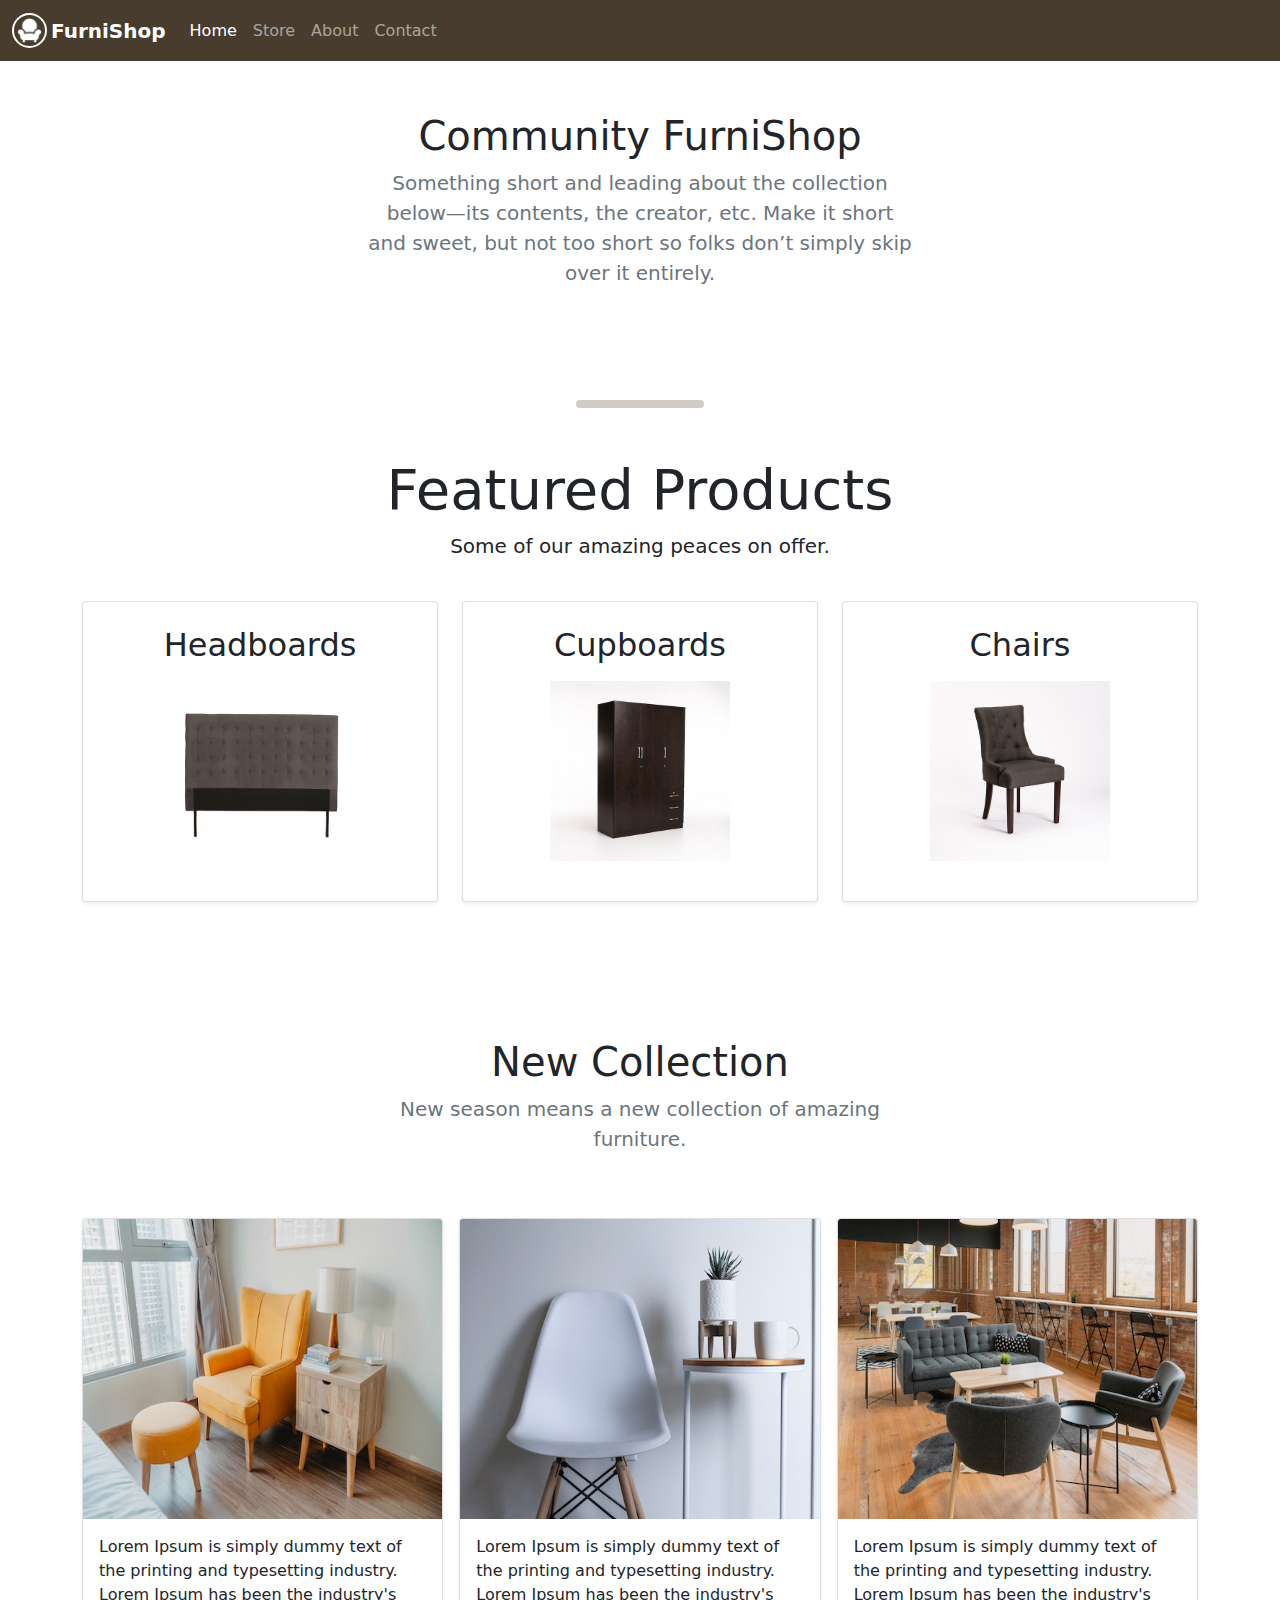
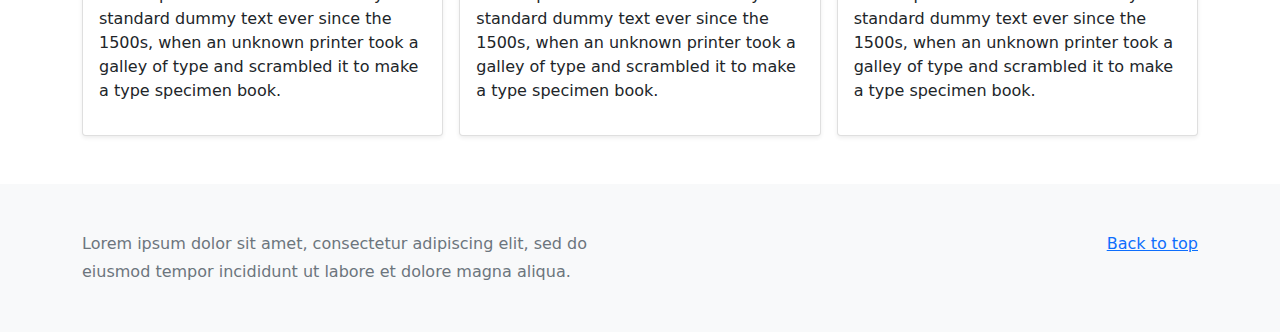
<file: index.html>
<!doctype html>
<html lang="en">
<head>
    <meta charset="utf-8">
    <meta name="viewport" content="width=device-width, initial-scale=1">
    <meta name="description" content="">
    <title>FurniShop - Home</title>
    <link href="includes/css/styles.css" rel="stylesheet">
    <!-- Bootstrap core CSS -->
    <link href="includes/css/bootstrap.min.css" rel="stylesheet">
</head>
<body>
<main>
    <!-- Nav Bar -->
    <div class="container header-color">
        <nav class="navbar navbar-expand-lg navbar-dark fixed-top header-nav pt-0">
            <div class="container-fluid header-color py-2">
                    <a href="index.html" class="navbar-brand d-flex align-items-center">
                        <img src="includes/img/icon.png" width="35" height="35" class="icon me-1">
                        <strong>FurniShop</strong>
                    </a>
                    <button class="navbar-toggler" type="button" data-bs-toggle="collapse" data-bs-target="#navbarsExample09" aria-controls="navbarsExample09" aria-expanded="false" aria-label="Toggle navigation">
                    <span class="navbar-toggler-icon"></span>
                    </button>

                    <div class="collapse navbar-collapse header-color" id="navbarsExample09">
                        <ul class="navbar-nav me-auto mb-2 mb-lg-0">
                            <li class="nav-item">
                                <a class="nav-link active" aria-current="page" href="index.html">Home</a>
                            </li>
                            <li class="nav-item">
                                <a class="nav-link" href="store.html">Store</a>
                            </li>
                            <li class="nav-item">
                                <a class="nav-link" href="about.html">About</a>
                            </li>
                            <li class="nav-item">
                                <a class="nav-link" href="contact.html">Contact</a>
                            </li>
                        </ul>
                    </div>
                </div>
            </nav>
    </div>
    <!-- Intro Title below nav -->
    <section class="py-5 mt-3 text-center container">
        <div class="row py-lg-5">
        <div class="col-lg-6 col-md-8 mx-auto">
            <h1 class="fw-light">Community FurniShop</h1>
            <p class="lead text-muted">Something short and leading about the collection below—its contents, the creator, etc. Make it short and sweet, but not too short so folks don’t simply skip over it entirely.</p>
        </div>
        </div>
    </section>
    <hr class="hr-brown">
    <!-- Feautured Product Section -->
    <div class="container">
        <div class="pricing-header px-3 py-3 pt-md-5 pb-md-4 mx-auto text-center">
            <h1 class="display-4">Featured Products</h1>
            <p class="lead">Some of our amazing peaces on offer.</p>
        </div>
        
        <div class="row row-cols-1 row-cols-md-3 mb-3 text-center">
            <div class="col">
                <div class="card mb-4 shadow-sm">
                    <div class="card-body">
                        <h2 class="card-title py-2">Headboards</h2>
                        <a href="store.html"><img class="d-block mx-auto mb-4" src="includes/img/store_pics/headboard1.jpg" alt="" width="180"></a>
                        <ul class="list-unstyled mt-3 mb-4">
                            <li></li>
                        </ul>
                    </div>
                </div>
            </div>
            <div class="col">
                <div class="card mb-4 shadow-sm">
                    <div class="card-body">
                        <h2 class="card-title py-2">Cupboards</h2>
                        <a href="store.html"><img class="d-block mx-auto mb-4" src="includes/img/store_pics/cupboard1.jpg" alt="" width="180"></a>
                        <ul class="list-unstyled mt-3 mb-4">
                            <li></li>
                        </ul>
                    </div>
                </div>
            </div>
            <div class="col">
                <div class="card mb-4 shadow-sm">
                    <div class="card-body">
                        <h2 class="card-title py-2">Chairs</h2>
                        <a href="store.html"><img class="d-block mx-auto mb-4" src="includes/img/store_pics/chair1.jpg" alt="" width="180"></a>
                        <ul class="list-unstyled mt-3 mb-4">
                            <li></li>
                        </ul>
                    </div>
                </div>
            </div>
        </div>
    </div>

    <!-- New Collection Section -->
    <div class="album py-5">
        <div class="container">
            <section class=" text-center container">
                <div class="row py-lg-5">
                <div class="col-lg-6 col-md-8 mx-auto">
                    <h1 class="fw-light">New Collection</h1>
                    <p class="lead text-muted">New season means a new collection of amazing furniture.</p>
                </div>
                </div>
            </section>
            <div class="row row-cols-1 row-cols-sm-2 row-cols-md-3 g-3">
                <div class="col">
                    <div class="card shadow-sm">
                        <img class="bd-placeholder-img card-img-top" width="100%" height="300" src="includes/img/feature1.jpg" >
                        <div class="card-body">
                            <p class="card-text">Lorem Ipsum is simply dummy text of the printing and typesetting industry. Lorem Ipsum has been the industry's 
                                standard dummy text ever since the 1500s, when an unknown printer took a galley of type and scrambled it to make a type specimen book.</p>
                            <div class="d-flex justify-content-between align-items-center">
                                <!--
                                <div class="btn-group">
                                    <button type="button" class="btn btn-sm btn-outline-secondary">Like</button>
                                </div>
                                <small class="text-muted">7 <img src="includes/img/star.png" width="30"></small>-->
                            </div>
                        </div>
                    </div>
                </div>
                <div class="col">
                    <div class="card shadow-sm">
                        <img class="bd-placeholder-img card-img-top" width="100%" height="300" src="includes/img/feature2.jpg" >
                        <div class="card-body">
                            <p class="card-text">Lorem Ipsum is simply dummy text of the printing and typesetting industry. Lorem Ipsum has been the industry's 
                                standard dummy text ever since the 1500s, when an unknown printer took a galley of type and scrambled it to make a type specimen book.</p>
                            <div class="d-flex justify-content-between align-items-center">
                                <!--
                                <div class="btn-group">
                                    <button type="button" class="btn btn-sm btn-outline-secondary">Like</button>
                                </div>
                                <small class="text-muted">7 <img src="includes/img/star.png" width="30"></small>-->
                            </div>
                        </div>
                    </div>
                </div>
                <div class="col">
                    <div class="card shadow-sm">
                        <img class="bd-placeholder-img card-img-top" width="100%" height="300" src="includes/img/feature3.jpg" >
                        <div class="card-body">
                            <p class="card-text">Lorem Ipsum is simply dummy text of the printing and typesetting industry. Lorem Ipsum has been the industry's 
                                standard dummy text ever since the 1500s, when an unknown printer took a galley of type and scrambled it to make a type specimen book.</p>
                            <div class="d-flex justify-content-between align-items-center">
                                <!--
                                <div class="btn-group">
                                    <button type="button" class="btn btn-sm btn-outline-secondary">Like</button>
                                </div>
                                <small class="text-muted">7 <img src="includes/img/star.png" width="30"></small>-->
                            </div>
                        </div>
                    </div>
                </div>
            </div>
        </div>
    </div>
</main>
<!-- Footer -->
<footer class="text-muted py-5 bg-light">
    <div class="container">
    <p class="float-end mb-1">
        <a href="#">Back to top</a>
    </p>
    <p class="mb-1">Lorem ipsum dolor sit amet, consectetur adipiscing elit, sed do</p>
    <p class="mb-0">eiusmod tempor incididunt ut labore et dolore magna aliqua.</p>
    </div>
</footer>
<script src="includes/js/bootstrap.bundle.min.js"></script>
<script>
    appInit();
</script>
</body>
</html>
</file>
<file: includes/css/styles.css>
.icon {
    border: 2px solid white;
    border-radius: 50%;
}
.header-color {
    background-color: #473c2e;
}
.footer-color {
    background-color: #473c2e;
    color: white;
}
.hr-brown {
    border: 4px solid #473c2e;
    width: 10%;
    border-radius: 5px;
    margin: auto;
}
.cart-link {
    text-decoration: none;
}
.cart-hover {
    cursor: pointer;
    border: 2px solid white;
    padding: 5px;
    border-radius: 20px;
    font-weight: bold;
    font-size: 1.2em;
}
.header-nav {
    width: 100%;
    margin: 0px auto;
}
</file>
